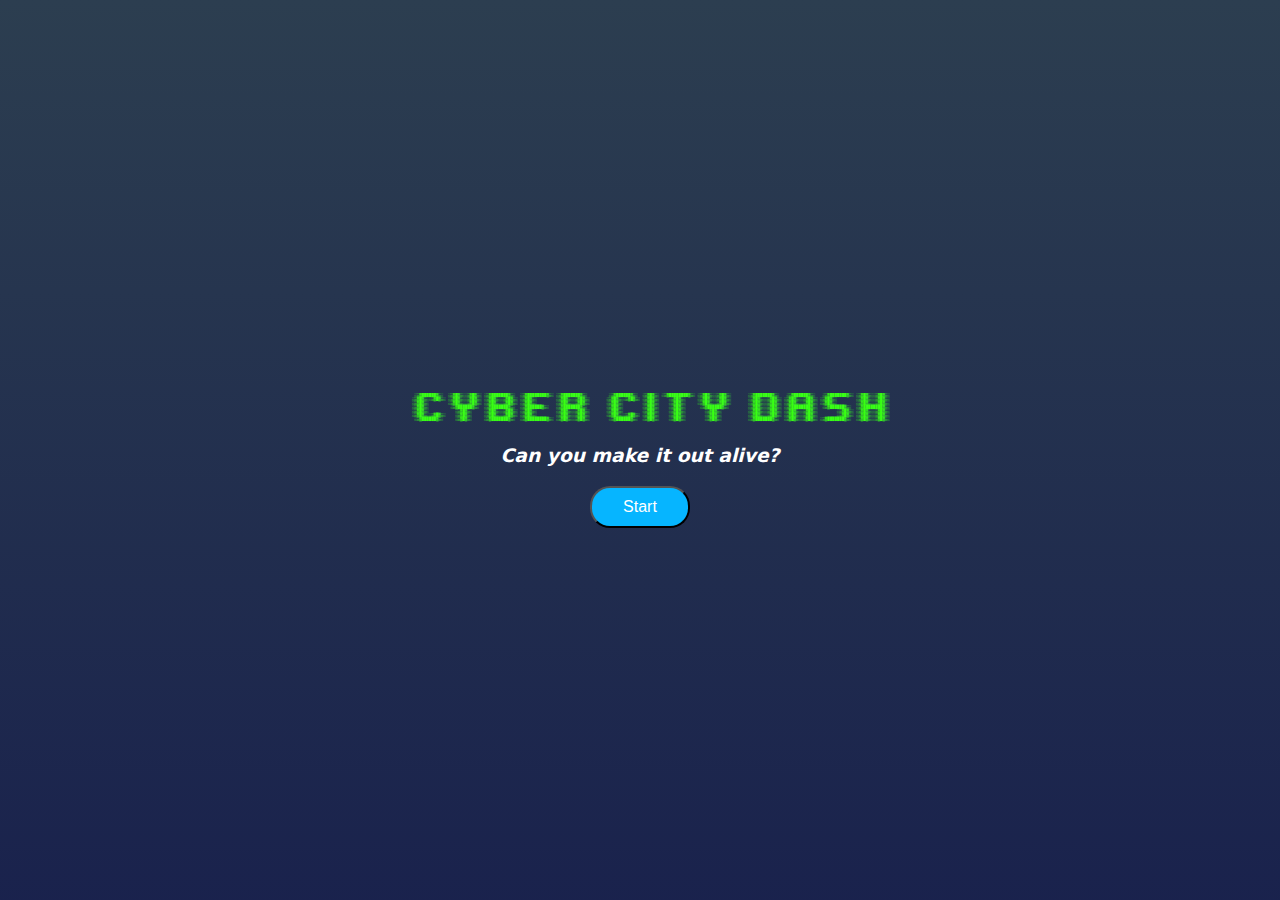
<file: index.html>
<!DOCTYPE html>
<html lang="en">
  <head>
    <meta charset="UTF-8" />
    <meta name="viewport" content="width=device-width, initial-scale=1.0" />
    <title>Cyber City Dash</title>
    <link rel="stylesheet" href="./css/style.css" />
    
  </head>
  <body>
    <div id="startMenuContainer">
      <div id="titleScreen">
        <div id="asciiTitle">
          <pre>
           ░▒▓██████▓▒░  ░▒▓█▓▒░░▒▓█▓▒░ ░▒▓███████▓▒░  ░▒▓████████▓▒░ ░▒▓███████▓▒░         ░▒▓██████▓▒░  ░▒▓█▓▒░ ░▒▓████████▓▒░ ░▒▓█▓▒░░▒▓█▓▒░       ░▒▓███████▓▒░   ░▒▓██████▓▒░   ░▒▓███████▓▒░ ░▒▓█▓▒░░▒▓█▓▒░ 
          ░▒▓█▓▒░░▒▓█▓▒░ ░▒▓█▓▒░░▒▓█▓▒░ ░▒▓█▓▒░░▒▓█▓▒░ ░▒▓█▓▒░        ░▒▓█▓▒░░▒▓█▓▒░       ░▒▓█▓▒░░▒▓█▓▒░ ░▒▓█▓▒░    ░▒▓█▓▒░     ░▒▓█▓▒░░▒▓█▓▒░       ░▒▓█▓▒░░▒▓█▓▒░ ░▒▓█▓▒░░▒▓█▓▒░ ░▒▓█▓▒░        ░▒▓█▓▒░░▒▓█▓▒░ 
          ░▒▓█▓▒░        ░▒▓█▓▒░░▒▓█▓▒░ ░▒▓█▓▒░░▒▓█▓▒░ ░▒▓█▓▒░        ░▒▓█▓▒░░▒▓█▓▒░       ░▒▓█▓▒░        ░▒▓█▓▒░    ░▒▓█▓▒░     ░▒▓█▓▒░░▒▓█▓▒░       ░▒▓█▓▒░░▒▓█▓▒░ ░▒▓█▓▒░░▒▓█▓▒░ ░▒▓█▓▒░        ░▒▓█▓▒░░▒▓█▓▒░ 
          ░▒▓█▓▒░         ░▒▓██████▓▒░  ░▒▓███████▓▒░  ░▒▓██████▓▒░   ░▒▓███████▓▒░        ░▒▓█▓▒░        ░▒▓█▓▒░    ░▒▓█▓▒░      ░▒▓██████▓▒░        ░▒▓█▓▒░░▒▓█▓▒░ ░▒▓████████▓▒░  ░▒▓██████▓▒░  ░▒▓████████▓▒░ 
          ░▒▓█▓▒░           ░▒▓█▓▒░     ░▒▓█▓▒░░▒▓█▓▒░ ░▒▓█▓▒░        ░▒▓█▓▒░░▒▓█▓▒░       ░▒▓█▓▒░        ░▒▓█▓▒░    ░▒▓█▓▒░        ░▒▓█▓▒░           ░▒▓█▓▒░░▒▓█▓▒░ ░▒▓█▓▒░░▒▓█▓▒░        ░▒▓█▓▒░ ░▒▓█▓▒░░▒▓█▓▒░ 
          ░▒▓█▓▒░░▒▓█▓▒░    ░▒▓█▓▒░     ░▒▓█▓▒░░▒▓█▓▒░ ░▒▓█▓▒░        ░▒▓█▓▒░░▒▓█▓▒░       ░▒▓█▓▒░░▒▓█▓▒░ ░▒▓█▓▒░    ░▒▓█▓▒░        ░▒▓█▓▒░           ░▒▓█▓▒░░▒▓█▓▒░ ░▒▓█▓▒░░▒▓█▓▒░        ░▒▓█▓▒░ ░▒▓█▓▒░░▒▓█▓▒░ 
           ░▒▓██████▓▒░     ░▒▓█▓▒░     ░▒▓███████▓▒░  ░▒▓████████▓▒░ ░▒▓█▓▒░░▒▓█▓▒░        ░▒▓██████▓▒░  ░▒▓█▓▒░    ░▒▓█▓▒░        ░▒▓█▓▒░           ░▒▓███████▓▒░  ░▒▓█▓▒░░▒▓█▓▒░ ░▒▓███████▓▒░  ░▒▓█▓▒░░▒▓█▓▒░ 
          </pre>
      </div>
      <h3><i>Can you make it out alive?</i></h3>
      <div id="startButton">
        <a href="backstory.html"><button>Start</button></a>
      </div>
    </div>
  </body>
</html>
</file>
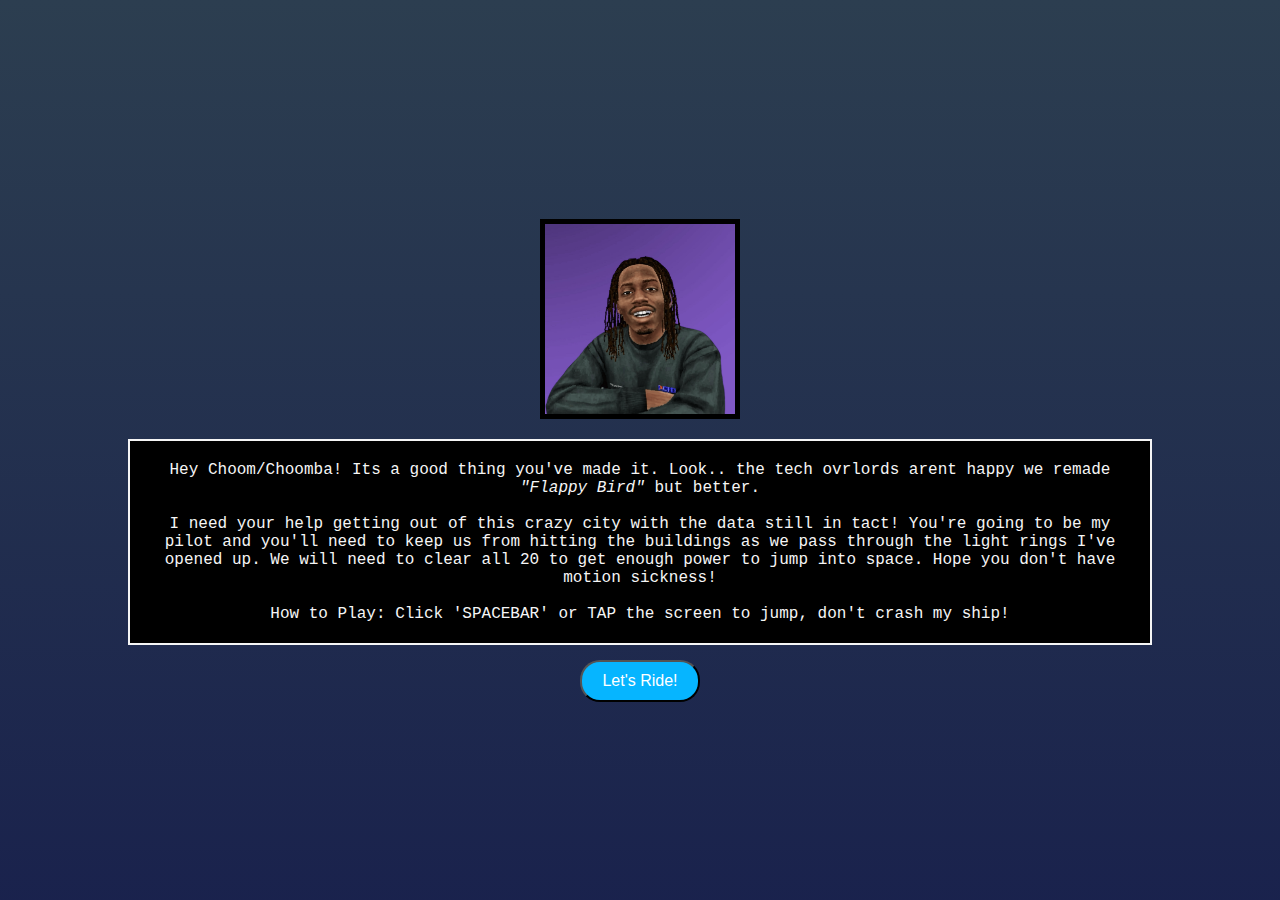
<file: backstory.html>
<!DOCTYPE html>
<html lang="en">
<head>
    <meta charset="UTF-8" />
    <meta name="viewport" content="width=device-width, initial-scale=1.0" />
    <title>Cyber City Dash - Backstory</title>
    <link rel="stylesheet" href="./css/backstory-style.css" />
</head>
<body>
    <div id="backstoryScreen">
        <img src="./img/titleChar.png" alt="Character Image" id="charImage">
        <div id="backstoryTextBox">
            <p>Hey Choom/Choomba! Its a good thing you've made it. Look.. the tech ovrlords arent happy we remade <i>"Flappy Bird" </i>but better.</br></br>I need your help getting out of this crazy city with the data still in tact! You're going to be my pilot and you'll need to keep us from hitting the buildings as we pass through the light rings I've opened up. We will need to clear all 20 to get enough power to jump into space. Hope you don't have motion sickness! </br> </br>How to Play: Click 'SPACEBAR' or TAP the screen to jump, don't crash my ship!
            </p>
        </div>
        <div id="continueButton">
            <a href="gameScreen.html"><button>Let's Ride!</button></a>
        </div>
    </div>
</body>
</html>
</file>
<file: css/style.css>
/* Universal Box Sizing */
* {
  margin: 0;
  padding: 0;
  box-sizing: border-box;
}

/* Base Reset for Body and HTML */
body,
html {
  height: 100vh;
  background-color: black;
  box-shadow: inset 0 0 10px #000;
  font-size: 16px;
  font-family: system-ui, sans-serif, arial;
}

/* Start Menu Container */
#startMenuContainer {
  display: flex;
  flex-direction: column;
  align-items: center;
  height: 100vh;
  background: linear-gradient(180deg, #2c3e50, #33449980);
  color: white;
  text-align: center;
  justify-content: center;
  position: relative;
}

/* ASCII Art Title */
#asciiTitle pre {
  font-family: "Courier New", monospace; /* Monospace font to preserve ASCII art alignment */
  white-space: pre-wrap; /* Allows the text to wrap to the next line */
  word-wrap: break-word; /* Ensures words can break and wrap to the next line */
  font-size: 4px;
  line-height: 1; /* Line height to ensure art looks intact */
  color: #39ff14;
  margin: 20px;
  overflow-x: auto; /* Allows horizontal scrolling if necessary */
}

/* Start Button Enhancement */
#startButton button {
  padding: 10px 20px;
  font-size: 16px;
  min-width: 100px;
  cursor: pointer;
  background-color: #06b5ff;
  color: white;
  border-radius: 20px;
  margin-top: 20px;
  transition: background-color 0.3s ease;
}
#startButton button:hover {
  background-color: #ff06b5;
}

/* Media Queries for Responsiveness */
@media (max-width: 768px) {
  body,
  html {
    font-size: 14px; /* Smaller font size for mobile devices */
  }
}
@media (max-width: 480px) {
  #startButton button {
    padding: 15px 30px; /* Larger padding for easier interaction on mobile devices */
  }
}
</file>
<file: css/backstory-style.css>
/* Universal Box Sizing */
* {
  margin: 0;
  padding: 0;
  box-sizing: border-box;
}
/* Base Reset for Body and HTML */
body,
html {
  height: 100vh;
  background-color: black;
  box-shadow: inset 0 0 10px #000;
  font-size: 16px;
  font-family: system-ui, sans-serif, arial;
}
#backstoryScreen {
  display: flex;
  flex-direction: column;
  align-items: center;
  justify-content: center;
  width: 100%;
  min-height: 100vh;
  background: linear-gradient(180deg, #2c3e50, #33449980);
  color: white;
  text-align: center;
  position: relative;
}
#charImage {
  width: 200px; /* Adjust size as needed */
  margin: 20px 0;
  border: 5px solid black;
  display: flex;
  justify-content: center;
}

#backstoryTextBox {
  font-family: "Courier New", Courier, monospace;
  background-color: black;
  color: whitesmoke;
  border: 2px solid whitesmoke;
  padding: 20px;
  margin-bottom: 10px;
  width: 80%;
}
#continueButton button {
  padding: 10px 20px;
  font-size: 16px;
  min-width: 100px;
  cursor: pointer;
  background-color: #06b5ff;
  color: white;
  border-radius: 20px;
  margin-top: 5px;
  transition: background-color 0.3s ease;
}
#continueButton button:hover {
  background-color: #ff06b5;
}

/* Media Queries for Responsiveness */
@media (max-width: 768px) {
  body,
  html {
    font-size: 14px; /* Smaller font size for mobile devices */
  }
}
@media (max-width: 480px) {
  #startButton button {
    padding: 15px 30px; /* Larger padding for easier interaction on mobile devices */
  }
}
</file>
